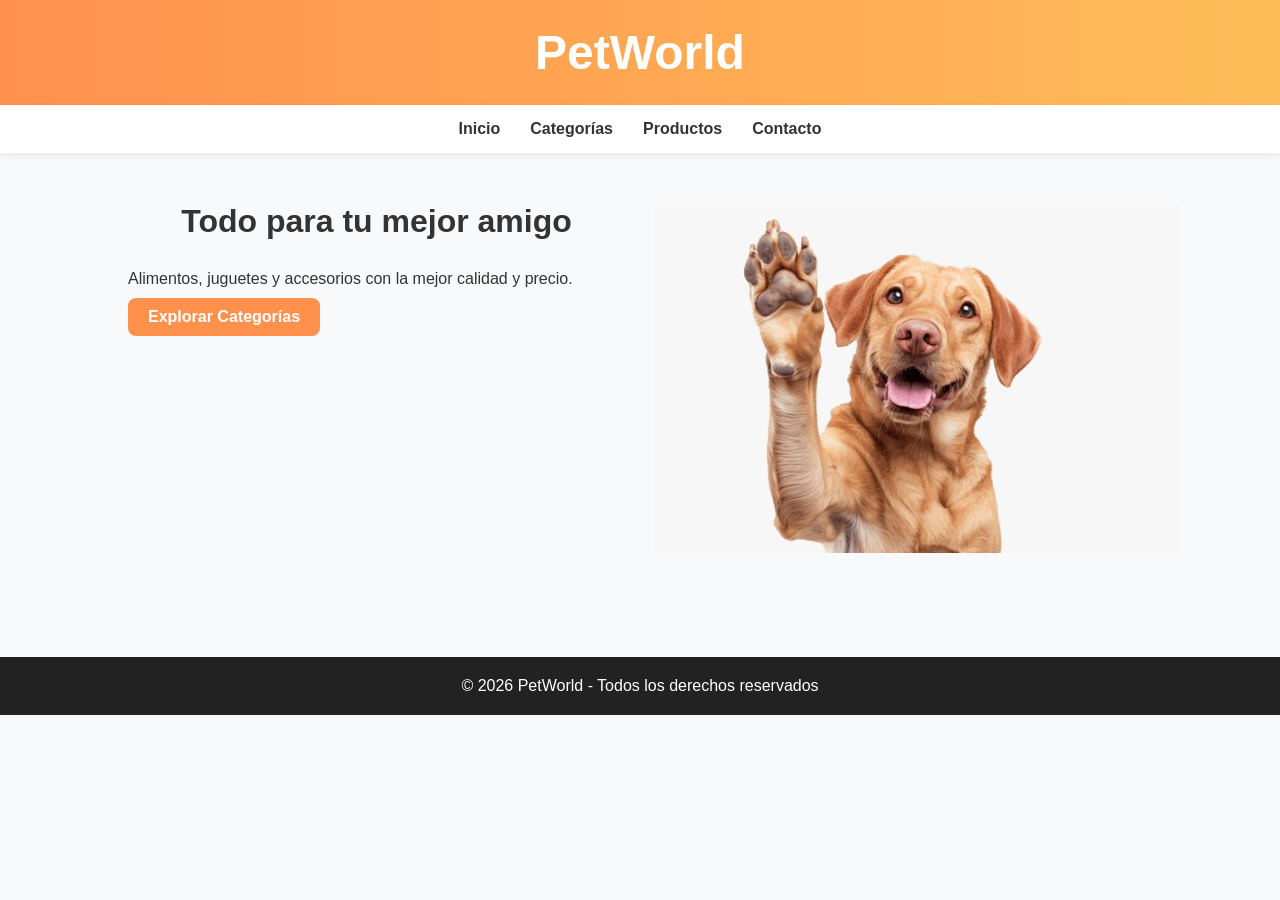
<file: Trabajo final/index.html>
<!DOCTYPE html>
<html lang="es">
<head>
    <meta charset="UTF-8">
    <meta name="viewport" content="width=device-width, initial-scale=1.0">
    <title>PetWorld - Inicio</title>
    <link rel="icon" type="image/png" href="assets/img/banners/logo.png">
    <link rel="stylesheet" href="assets/css/styles.css">
</head>
<body>

<header>
    <h1>PetWorld </h1>
</header>

<nav>
    <a href="index.html">Inicio</a>
    <a href="categorias.html">Categorías</a>
    <a href="productos.html">Productos</a>
    <a href="contacto.html">Contacto</a>
</nav>

<main>
    <section class="hero">
    <div class="hero-text">
        <h2>Todo para tu mejor amigo</h2>
        <p>Alimentos, juguetes y accesorios con la mejor calidad y precio.</p>
        <a href="categorias.html" class="btn">Explorar Categorías</a>
    </div>

    <div class="hero-img">
        <img src="assets/img/banners/banner.jpg" alt="Mascota feliz">
    </div>
</section>
</main>

<footer>
    <p>© 2026 PetWorld - Todos los derechos reservados</p>
</footer>

<script src="assets/js/script.js"></script>
</body>
</html>
</file>
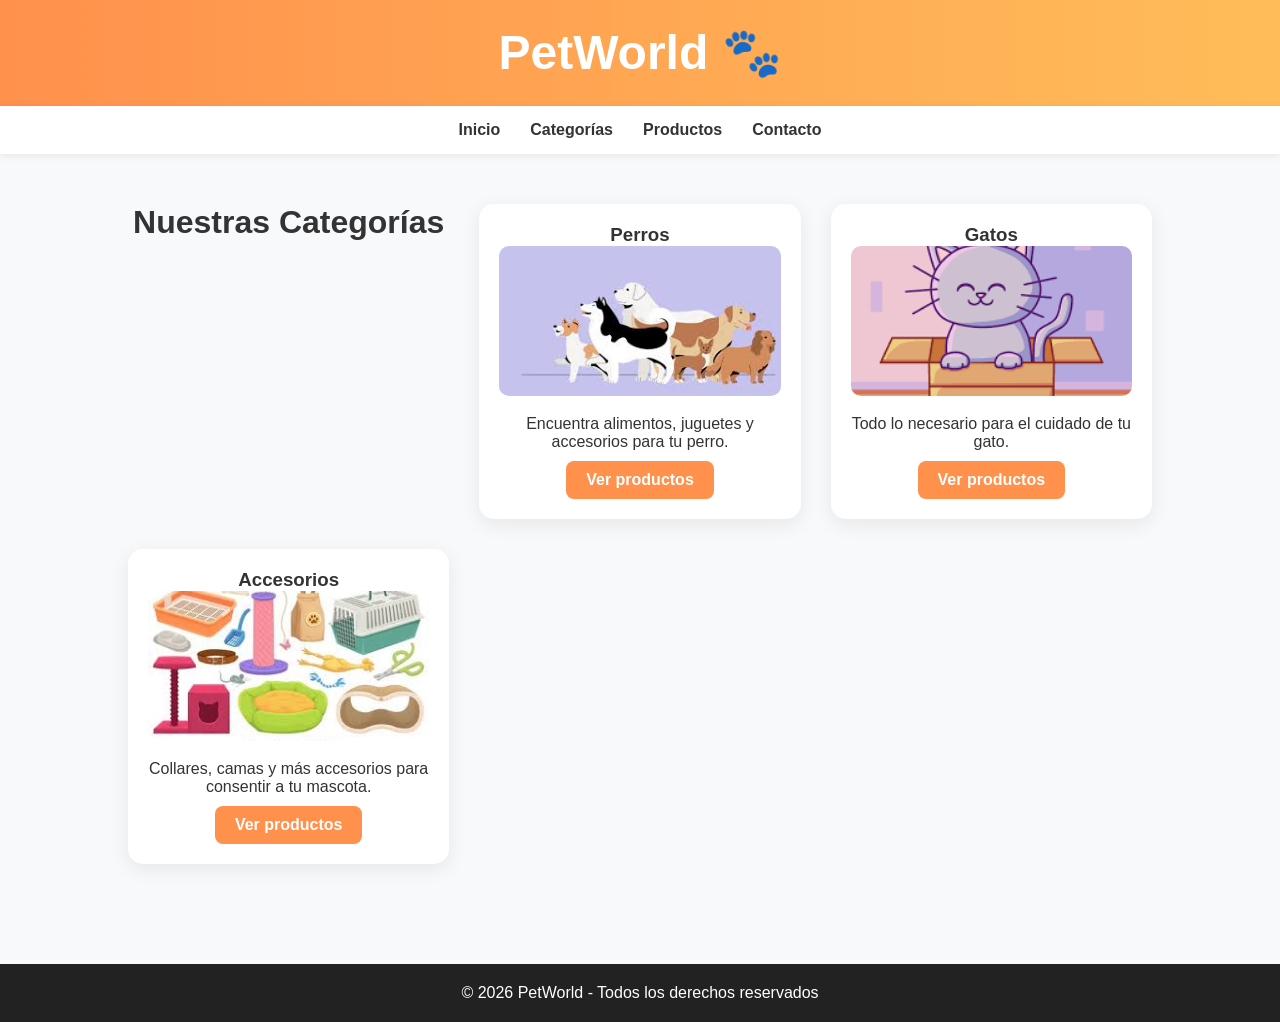
<file: Trabajo final/categorias.html>
<!DOCTYPE html>
<html lang="es">
<head>
    <meta charset="UTF-8">
    <meta name="viewport" content="width=device-width, initial-scale=1.0">
    <title>PetWorld - Categorías</title>
    <link rel="stylesheet" href="assets/css/styles.css">
</head>
<body>

<header>
    <h1>PetWorld 🐾</h1>
</header>

<nav>
    <a href="index.html">Inicio</a>
    <a href="categorias.html">Categorías</a>
    <a href="productos.html">Productos</a>
    <a href="contacto.html">Contacto</a>
</nav>

<main>
    <section>
        <h2>Nuestras Categorías</h2>

        <article>
            <h3> Perros </h3>
            <img src="assets/img/categorias/perros.jpg" alt="Categoría Perros">
            <p>Encuentra alimentos, juguetes y accesorios para tu perro.</p>
            <a href="productos.html" class="btn">Ver productos</a>
        </article>

        <article>
            <h3> Gatos </h3>
            <img src="assets/img/categorias/gatos.jpg" alt="Categoría Gatos">
            <p>Todo lo necesario para el cuidado de tu gato.</p>
            <a href="productos.html" class="btn">Ver productos</a>
        </article>

        <article>
            <h3> Accesorios </h3>
            <img src="assets/img/categorias/accesorios.jpg" alt="Categoría Accesorios">
            <p>Collares, camas y más accesorios para consentir a tu mascota.</p>
            <a href="productos.html" class="btn">Ver productos</a>
        </article>

    </section>
</main>

<footer>
    <p>© 2026 PetWorld - Todos los derechos reservados</p>
</footer>

<script src="assets/js/script.js"></script>
</body>
</html>
</file>
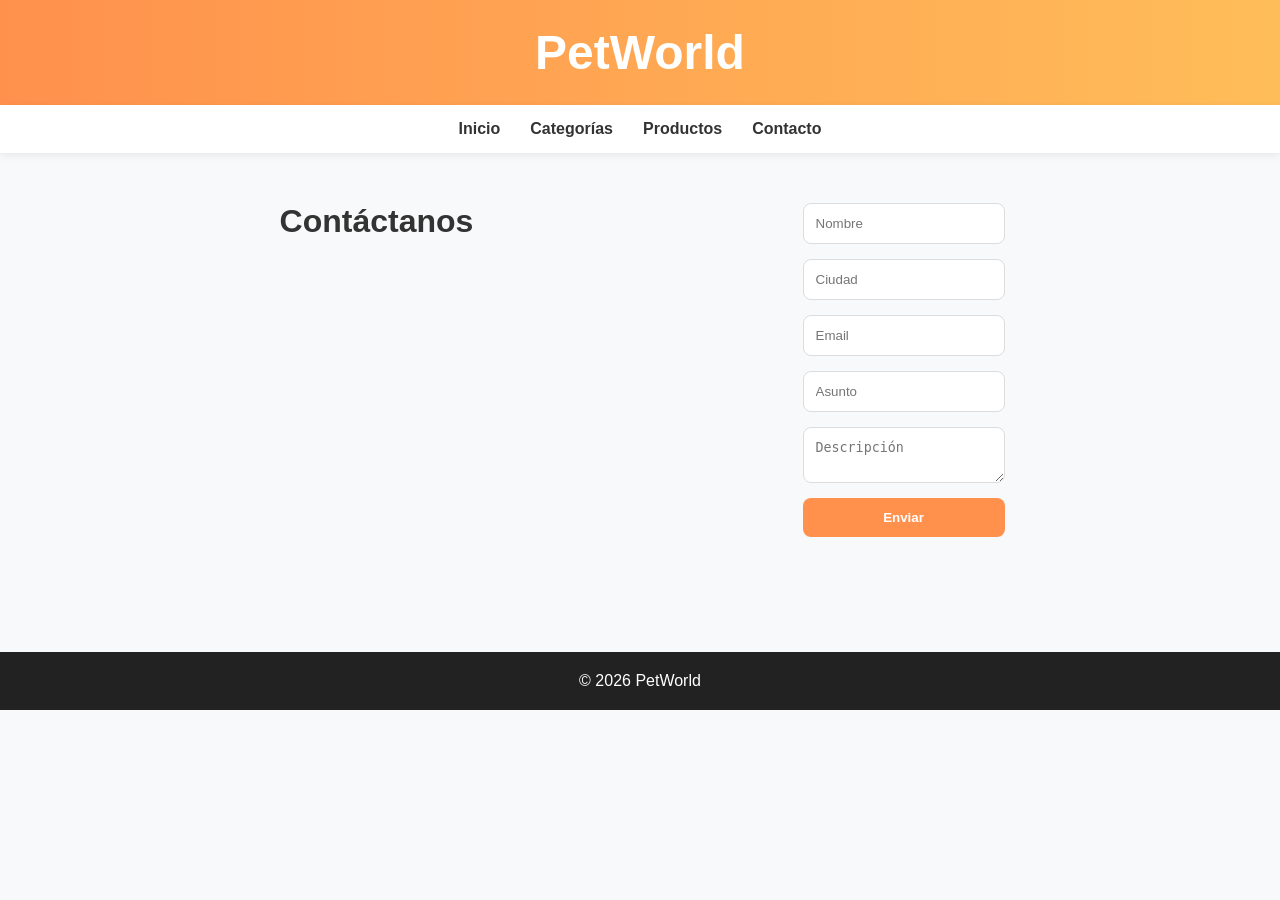
<file: Trabajo final/contacto.html>
<!DOCTYPE html>
<html lang="es">
<head>
    <meta charset="UTF-8">
    <meta name="viewport" content="width=device-width, initial-scale=1.0">
    <title>PetWorld - Contacto</title>
    <link rel="stylesheet" href="assets/css/styles.css">
</head>
<body>

<header>
    <h1>PetWorld </h1>
</header>

<nav>
    <a href="index.html">Inicio</a>
    <a href="categorias.html">Categorías</a>
    <a href="productos.html">Productos</a>
    <a href="contacto.html">Contacto</a>
</nav>

<main>
    <section>
        <h2>Contáctanos</h2>

        <form id="formulario">
            <input type="text" id="nombre" placeholder="Nombre">
            <input type="text" id="ciudad" placeholder="Ciudad">
            <input type="email" id="email" placeholder="Email">
            <input type="text" id="asunto" placeholder="Asunto">
            <textarea id="descripcion" placeholder="Descripción"></textarea>
            <button type="submit">Enviar</button>
            <p id="mensaje"></p>
        </form>

    </section>
</main>

<footer>
    <p>© 2026 PetWorld</p>
</footer>

<script src="assets/js/script.js"></script>
</body>
</html>
</file>
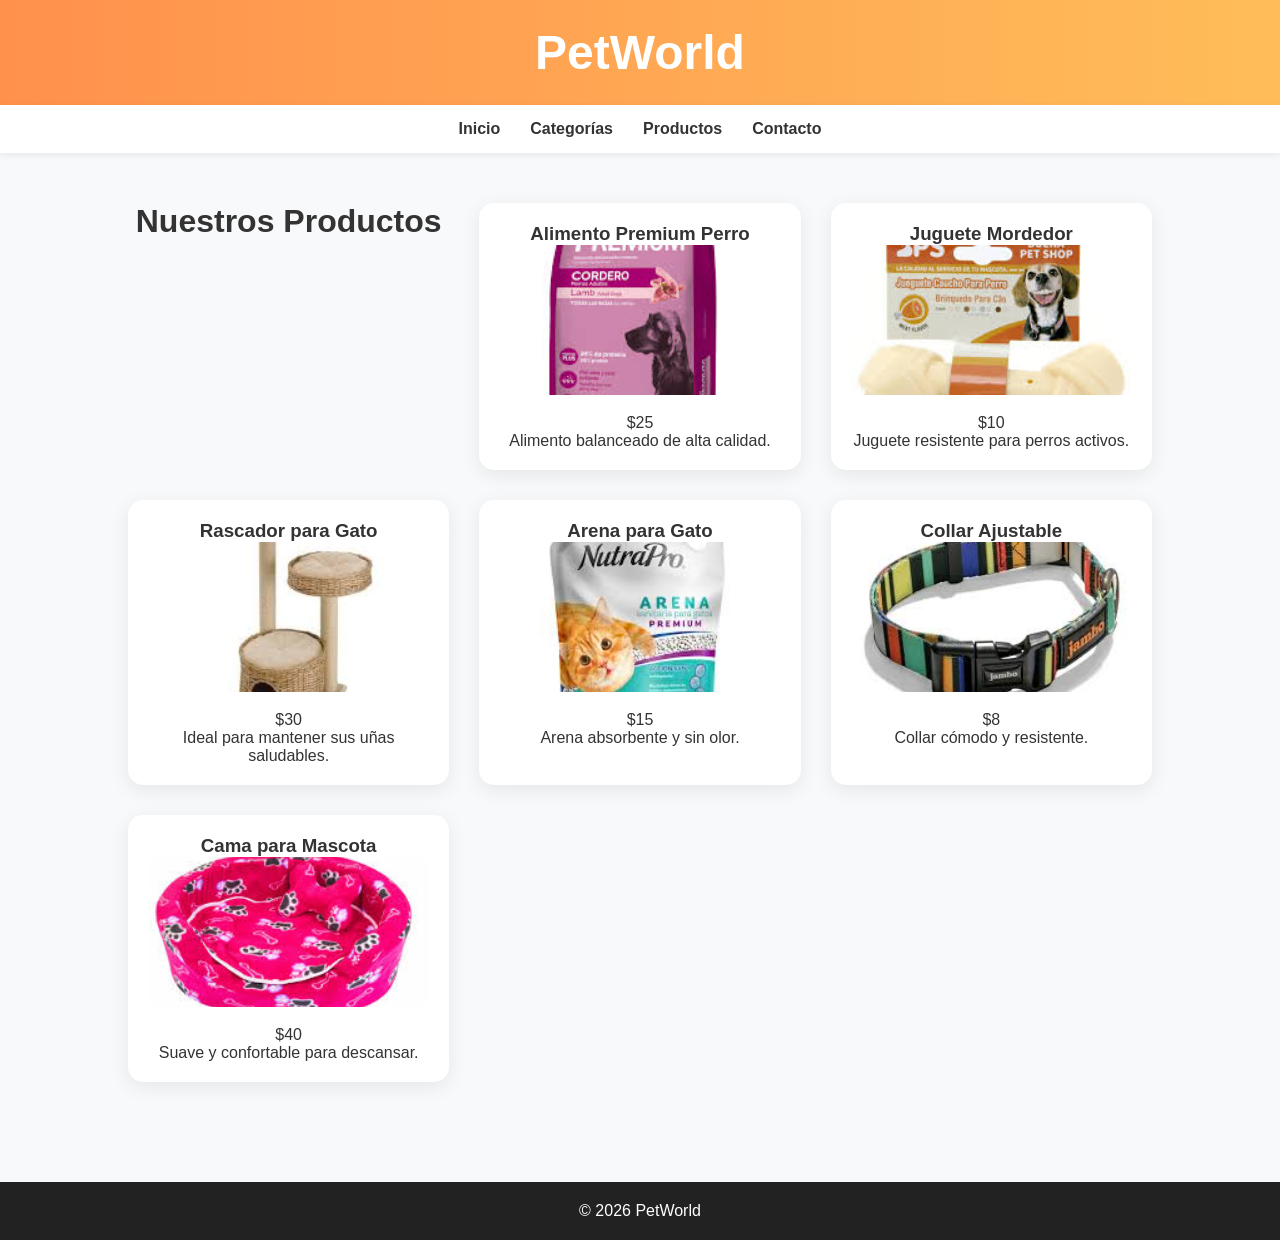
<file: Trabajo final/productos.html>
<!DOCTYPE html>
<html lang="es">
<head>
    <meta charset="UTF-8">
    <meta name="viewport" content="width=device-width, initial-scale=1.0">
    <title>PetWorld - Productos</title>
    <link rel="stylesheet" href="assets/css/styles.css">
</head>
<body>

<header>
    <h1>PetWorld </h1>
</header>

<nav>
    <a href="index.html">Inicio</a>
    <a href="categorias.html">Categorías</a>
    <a href="productos.html">Productos</a>
    <a href="contacto.html">Contacto</a>
</nav>

<main>
    <section>
        <h2>Nuestros Productos</h2>

        <article>
            <h3>Alimento Premium Perro</h3>
            <img src="assets/img/productos/p1.jpg" alt="Alimento perro">
            <p>$25</p>
            <p>Alimento balanceado de alta calidad.</p>
        </article>

        <article>
            <h3>Juguete Mordedor</h3>
            <img src="assets/img/productos/p2.jpg" alt="Juguete">
            <p>$10</p>
            <p>Juguete resistente para perros activos.</p>
        </article>

        <article>
            <h3>Rascador para Gato</h3>
            <img src="assets/img/productos/p3.jpg" alt="Rascador">
            <p>$30</p>
            <p>Ideal para mantener sus uñas saludables.</p>
        </article>

        <article>
            <h3>Arena para Gato</h3>
            <img src="assets/img/productos/p4.jpg" alt="Arena">
            <p>$15</p>
            <p>Arena absorbente y sin olor.</p>
        </article>

        <article>
            <h3>Collar Ajustable</h3>
            <img src="assets/img/productos/p5.jpg" alt="Collar">
            <p>$8</p>
            <p>Collar cómodo y resistente.</p>
        </article>

        <article>
            <h3>Cama para Mascota</h3>
            <img src="assets/img/productos/p6.jpg" alt="Cama">
            <p>$40</p>
            <p>Suave y confortable para descansar.</p>
        </article>

    </section>
</main>

<footer>
    <p>© 2026 PetWorld</p>
</footer>

<script src="assets/js/script.js"></script>
</body>
</html>
</file>
<file: Trabajo final/assets/css/styles.css>
* {
    margin: 0;
    padding: 0;
    box-sizing: border-box;
}


body {
    font-family: 'Segoe UI', sans-serif;
    background-color: #f8f9fa;
    color: #333;
}


header {
    background: linear-gradient(90deg, #ff914d, #ffbd59);
    color: white;
    padding: 25px;
    text-align: center;
    font-size: 1.5rem;
}


nav {
    background-color: white;
    display: flex;
    justify-content: center;
    gap: 30px;
    padding: 15px;
    box-shadow: 0 2px 8px rgba(0,0,0,0.08);
}

nav a {
    text-decoration: none;
    color: #333;
    font-weight: 600;
    transition: 0.3s;
}

nav a:hover {
    color: #ff914d;
}


main {
    padding: 50px 10%;
}


section h2 {
    text-align: center;
    margin-bottom: 30px;
    font-size: 2rem;
}


section {
    display: grid;
    grid-template-columns: repeat(auto-fit, minmax(250px, 1fr));
    gap: 30px;
}

article {
    background: white;
    border-radius: 15px;
    padding: 20px;
    text-align: center;
    box-shadow: 0 5px 20px rgba(0,0,0,0.08);
    transition: 0.3s;
}

article:hover {
    transform: translateY(-8px);
}


article img {
    width: 100%;
    height: 150px;
    object-fit: cover;
    border-radius: 10px;
    margin-bottom: 15px;
}


.btn, article a {
    display: inline-block;
    margin-top: 10px;
    padding: 10px 20px;
    background-color: #ff914d;
    color: white;
    text-decoration: none;
    border-radius: 8px;
    font-weight: bold;
    transition: 0.3s;
}

.btn:hover, article a:hover {
    background-color: #e57c35;
}


form {
    max-width: 500px;
    margin: auto;
    display: flex;
    flex-direction: column;
    gap: 15px;
}

form input,
form textarea {
    padding: 12px;
    border: 1px solid #ddd;
    border-radius: 8px;
}

form button {
    padding: 12px;
    border: none;
    background-color: #ff914d;
    color: white;
    font-weight: bold;
    border-radius: 8px;
    cursor: pointer;
}

form button:hover {
    background-color: #e57c35;
}


footer {
    background-color: #222;
    color: white;
    text-align: center;
    padding: 20px;
    margin-top: 50px;
}


@media (max-width: 768px) {
    main {
        padding: 30px 5%;
    }

    nav {
        flex-direction: column;
        align-items: center;
        gap: 15px;
    }
}
</file>
